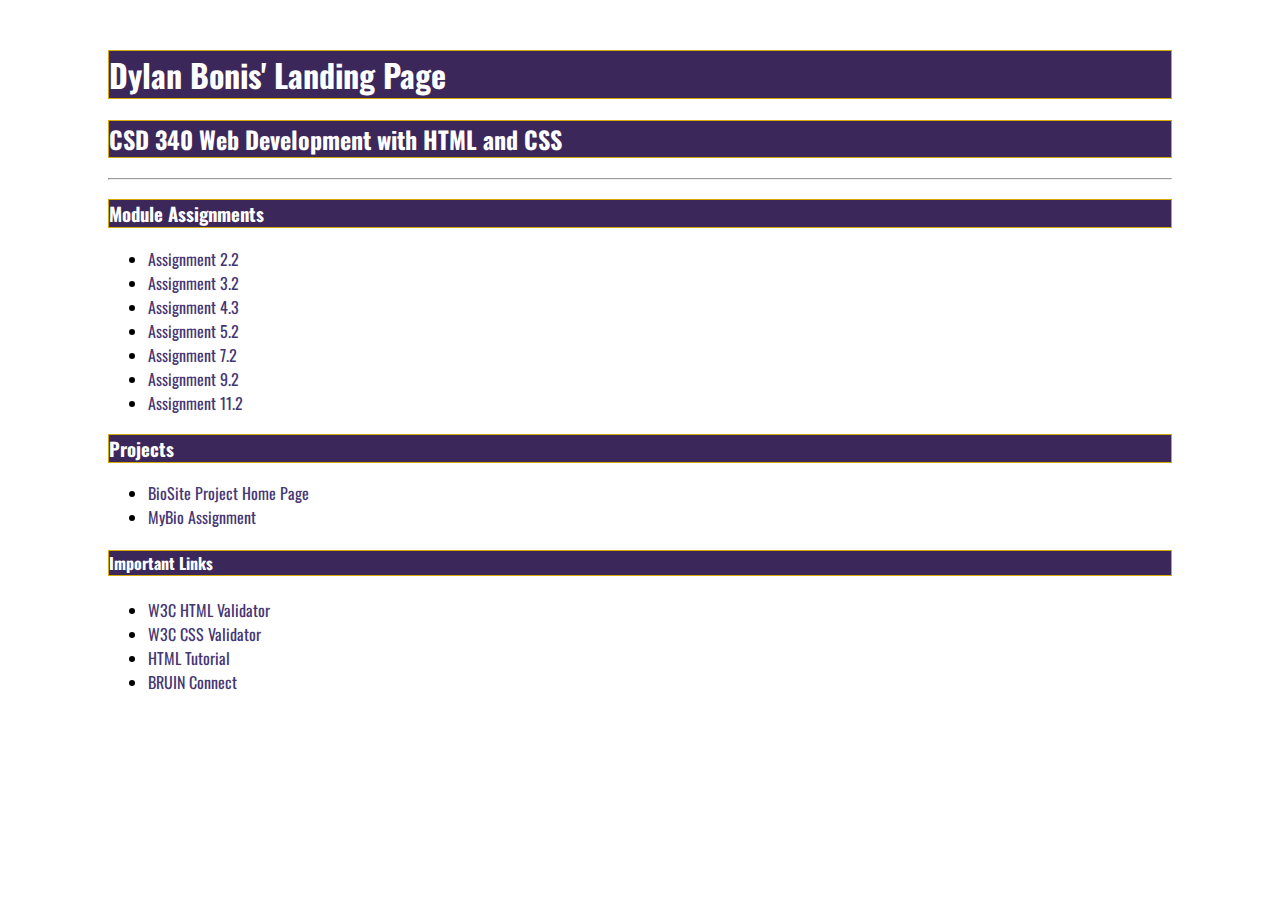
<file: index.html>
﻿<!DOCTYPE html>
<!-- HTML webpage for Assignment 4.2, Dylan Bonis, 1/18/2023-->
<html lang="en" xmlns="http://www.w3.org/1999/xhtml">
<head>
    <meta charset="utf-8">
    <meta name="robots" content="noindex">
    <!-- Link to CSS and Google API for Oswald Font-->
    <link rel="stylesheet" href="site.css" type="text/css">
    <link rel="preconnect" href="https://fonts.googleapis.com">
    <link rel="preconnect" href="https://fonts.gstatic.com" crossorigin>
    <link href="https://fonts.googleapis.com/css2?family=Oswald:wght@300;400;500;700&display=swap" rel="stylesheet">


    <title>Dylan Bonis' CSD-340 Landing Page</title>
</head>
<body>
    <div id="container">
        <h1>Dylan Bonis' Landing Page</h1>
        <h2>CSD 340 Web Development with HTML and CSS</h2>
        <hr>
        <h3>Module Assignments</h3>
        <ul>
            <li><a href="module-2/Bonis_EX1.html">Assignment 2.2</a></li>
            <li><a href="module-3/Bonis_EX2.html">Assignment 3.2</a></li>
            <li><a href="module-4/Bonis_EX3.html">Assignment 4.3</a></li>
            <li><a href="module-5/Bonis_EX4.html">Assignment 5.2</a></li>
            <li><a href="module-7/Bonis_Mod7_2.html">Assignment 7.2</a></li>
            <li><a href="module-9/Bonis_EX6.html">Assignment 9.2</a></li>
            <li><a href="module-11/Bonis_EX7.docx">Assignment 11.2</a></li>
        </ul>
        <h3>Projects</h3>
        <ul>
            <li><a href="https://roguestrix.github.io/bioSite/">BioSite Project Home Page</a></li>
            <li><a href="module-12/myBio.html">MyBio Assignment</a></li>
        </ul>
        <h4>Important Links</h4>
        <ul>
            <li><a href="https://validator.w3.org/">W3C HTML Validator</a></li>
            <li><a href="http://jigsaw.w3.org/css-validator/">W3C CSS Validator</a></li>
            <li><a href="https://www.w3schools.com/html/">HTML Tutorial</a></li>
            <li><a href="https://bruinconnect.bellevue.edu/">BRUIN Connect</a></li>
        </ul>
    </div>
</body>
</html>
</file>
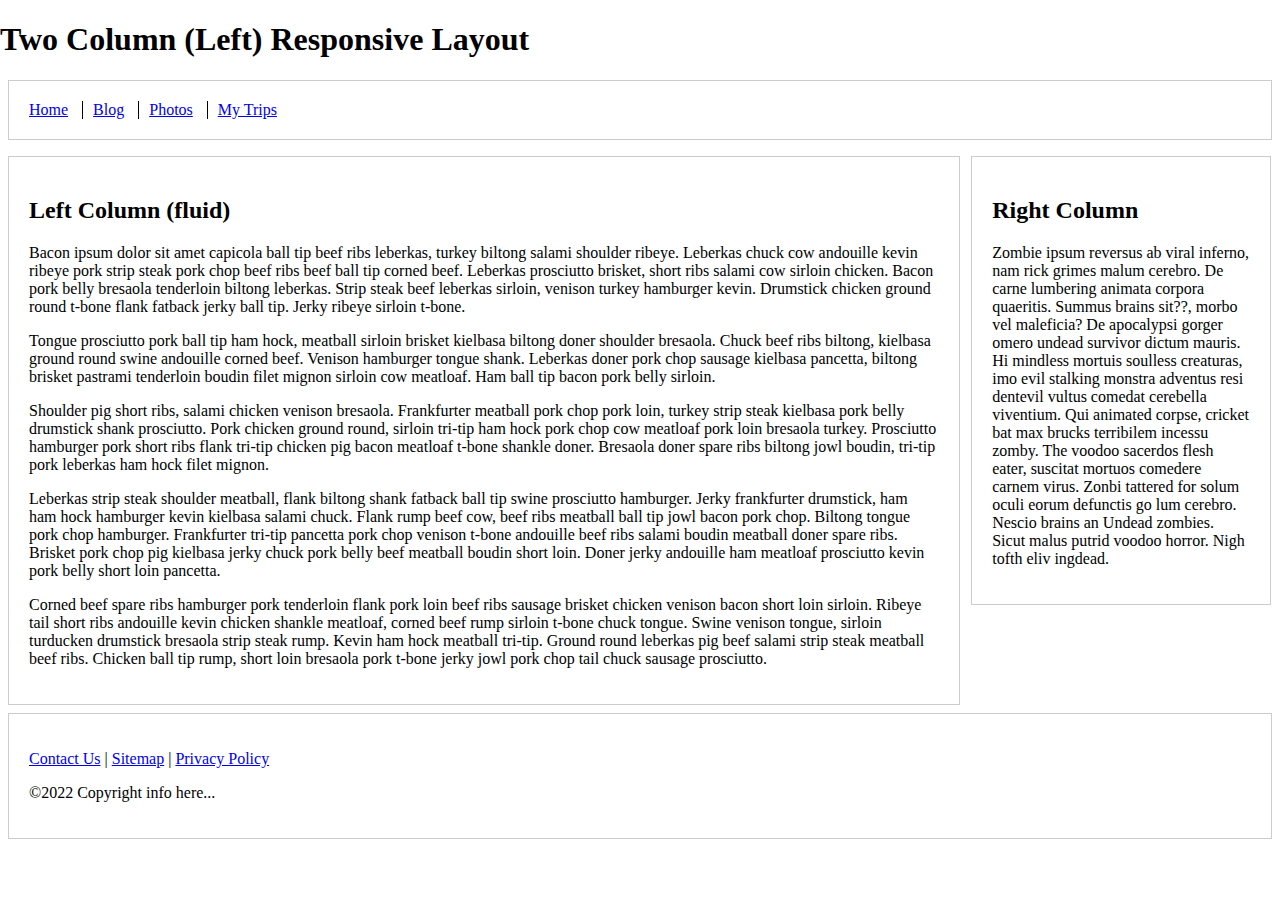
<file: module-11/Exercise 11.2.html>
<!DOCTYPE html>
<!-- saved from url=(0221)https://alt-5a31d48b683a8.blackboard.com/bbcswebdav/pid-14206939-dt-content-rid-88547861_2/courses/CSD340-311A_2235_DD/assignment_11_2.html?one_hash=59199C8B6F0F6F3F28148324EF1F4368&f_hash=10BC66928F8CB08D52CA489D09ECFA3D -->
<html lang="en"><head><meta http-equiv="Content-Type" content="text/html; charset=UTF-8">
    
    <meta name="viewport" content="width=device-width, initial-scale=1">

    <title>Exercise 11.2</title>

    <style type="text/css">
        html {
            box-sizing: border-box;
        }

        *, *:before, *:after {
            box-sizing: inherit;
        }

        body {
            margin: 0 auto;
        }

        footer, header {
            position: relative;
            clear: both;
        }

        .left-column, .right-column, footer, header {
            border: 1px solid #ccc;
            padding: 1.25em;
            margin: .5em;
        }

        .nav {
            list-style: none;
            margin-left: 0;
            margin-bottom: 0;
            padding-left: 0;
        }

        .nav > li,
        .nav > li > a {
            display: inline-block;
            *display: inline;
            zoom: 1;
        }

        .inline-items {
            margin-top: 0;
        }

        .inline-items li {
            margin-left: 0;
            border-left: 1px solid black;
            padding-left: 10px;
            padding-right: 10px;
        }

        .inline-items li:first-child {
            margin-left: 0;
            border: none;
            padding-left: 0;
            padding-right: 10px;
        }

        .inline-items li:last-child {
            padding-right: 0;
        }

        /* Media queries */
        @media screen and (min-width: 47.5em) {
            .columns-container {
                float: left;
            }

            .left-column {
                margin-right: 20em;
                float: left;
            }

            .right-column {
                width: 18.75em;
                margin-left: -19.3em;
                float: left;
            }
        }
    </style>
</head>

<body data-new-gr-c-s-loaded="14.1098.0">
    <h1>Two Column (Left) Responsive Layout</h1>
    
    <header>
        <nav>
            <ul class="nav inline-items">
                <li><a href="https://alt-5a31d48b683a8.blackboard.com/bbcswebdav/pid-14206939-dt-content-rid-88547861_2/courses/CSD340-311A_2235_DD/assignment_11_2.html?one_hash=59199C8B6F0F6F3F28148324EF1F4368&amp;f_hash=10BC66928F8CB08D52CA489D09ECFA3D#">Home</a></li>
                <li><a href="https://alt-5a31d48b683a8.blackboard.com/bbcswebdav/pid-14206939-dt-content-rid-88547861_2/courses/CSD340-311A_2235_DD/assignment_11_2.html?one_hash=59199C8B6F0F6F3F28148324EF1F4368&amp;f_hash=10BC66928F8CB08D52CA489D09ECFA3D#">Blog</a></li>
                <li><a href="https://alt-5a31d48b683a8.blackboard.com/bbcswebdav/pid-14206939-dt-content-rid-88547861_2/courses/CSD340-311A_2235_DD/assignment_11_2.html?one_hash=59199C8B6F0F6F3F28148324EF1F4368&amp;f_hash=10BC66928F8CB08D52CA489D09ECFA3D#">Photos</a></li>
                <li><a href="https://alt-5a31d48b683a8.blackboard.com/bbcswebdav/pid-14206939-dt-content-rid-88547861_2/courses/CSD340-311A_2235_DD/assignment_11_2.html?one_hash=59199C8B6F0F6F3F28148324EF1F4368&amp;f_hash=10BC66928F8CB08D52CA489D09ECFA3D#">My Trips</a></li>
            </ul>
        </nav>
    </header>

    <div class="columns-container">

        <div class="left-column">
            <h2>Left Column (fluid)</h2>

            <p>Bacon ipsum dolor sit amet capicola ball tip beef ribs leberkas, turkey biltong salami shoulder ribeye. Leberkas
                chuck cow andouille kevin ribeye pork strip steak pork chop beef ribs beef ball tip corned beef. Leberkas
                prosciutto brisket, short ribs salami cow sirloin chicken. Bacon pork belly bresaola tenderloin biltong leberkas.
                Strip steak beef leberkas sirloin, venison turkey hamburger kevin. Drumstick chicken ground round t-bone flank
                fatback jerky ball tip. Jerky ribeye sirloin t-bone.</p>

            <p>Tongue prosciutto pork ball tip ham hock, meatball sirloin brisket kielbasa biltong doner shoulder bresaola.
                Chuck beef ribs biltong, kielbasa ground round swine andouille corned beef. Venison hamburger tongue shank.
                Leberkas doner pork chop sausage kielbasa pancetta, biltong brisket pastrami tenderloin boudin filet mignon
                sirloin cow meatloaf. Ham ball tip bacon pork belly sirloin.</p>

            <p>Shoulder pig short ribs, salami chicken venison bresaola. Frankfurter meatball pork chop pork loin, turkey strip
                steak kielbasa pork belly drumstick shank prosciutto. Pork chicken ground round, sirloin tri-tip ham hock pork
                chop cow meatloaf pork loin bresaola turkey. Prosciutto hamburger pork short ribs flank tri-tip chicken pig bacon
                meatloaf t-bone shankle doner. Bresaola doner spare ribs biltong jowl boudin, tri-tip pork leberkas ham hock filet
                mignon.</p>

            <p>Leberkas strip steak shoulder meatball, flank biltong shank fatback ball tip swine prosciutto hamburger. Jerky
                frankfurter drumstick, ham ham hock hamburger kevin kielbasa salami chuck. Flank rump beef cow, beef ribs meatball
                ball tip jowl bacon pork chop. Biltong tongue pork chop hamburger. Frankfurter tri-tip pancetta pork chop venison
                t-bone andouille beef ribs salami boudin meatball doner spare ribs. Brisket pork chop pig kielbasa jerky chuck
                pork belly beef meatball boudin short loin. Doner jerky andouille ham meatloaf prosciutto kevin pork belly short
                loin pancetta.</p>

            <p>Corned beef spare ribs hamburger pork tenderloin flank pork loin beef ribs sausage brisket chicken venison bacon
                short loin sirloin. Ribeye tail short ribs andouille kevin chicken shankle meatloaf, corned beef rump sirloin
                t-bone chuck tongue. Swine venison tongue, sirloin turducken drumstick bresaola strip steak rump. Kevin ham hock
                meatball tri-tip. Ground round leberkas pig beef salami strip steak meatball beef ribs. Chicken ball tip rump,
                short loin bresaola pork t-bone jerky jowl pork chop tail chuck sausage prosciutto.</p>
        </div>

        <div class="right-column">
            <h2>Right Column</h2>

            <p>Zombie ipsum reversus ab viral inferno, nam rick grimes malum cerebro. De carne lumbering animata corpora
                quaeritis. Summus brains sit??, morbo vel maleficia? De apocalypsi gorger omero undead survivor dictum mauris. Hi
                mindless mortuis soulless creaturas, imo evil stalking monstra adventus resi dentevil vultus comedat cerebella
                viventium. Qui animated corpse, cricket bat max brucks terribilem incessu zomby. The voodoo sacerdos flesh eater,
                suscitat mortuos comedere carnem virus. Zonbi tattered for solum oculi eorum defunctis go lum cerebro. Nescio
                brains an Undead zombies. Sicut malus putrid voodoo horror. Nigh tofth eliv ingdead.</p>
        </div>

    </div>

    <footer>
        <p><a href="https://alt-5a31d48b683a8.blackboard.com/bbcswebdav/pid-14206939-dt-content-rid-88547861_2/courses/CSD340-311A_2235_DD/assignment_11_2.html?one_hash=59199C8B6F0F6F3F28148324EF1F4368&amp;f_hash=10BC66928F8CB08D52CA489D09ECFA3D#">Contact Us</a> | <a href="https://alt-5a31d48b683a8.blackboard.com/bbcswebdav/pid-14206939-dt-content-rid-88547861_2/courses/CSD340-311A_2235_DD/assignment_11_2.html?one_hash=59199C8B6F0F6F3F28148324EF1F4368&amp;f_hash=10BC66928F8CB08D52CA489D09ECFA3D#">Sitemap</a> | <a href="https://alt-5a31d48b683a8.blackboard.com/bbcswebdav/pid-14206939-dt-content-rid-88547861_2/courses/CSD340-311A_2235_DD/assignment_11_2.html?one_hash=59199C8B6F0F6F3F28148324EF1F4368&amp;f_hash=10BC66928F8CB08D52CA489D09ECFA3D#">Privacy Policy</a></p>
        <p>©2022 Copyright info here...</p>
    </footer>

</body><grammarly-desktop-integration data-grammarly-shadow-root="true"></grammarly-desktop-integration></html>
</file>
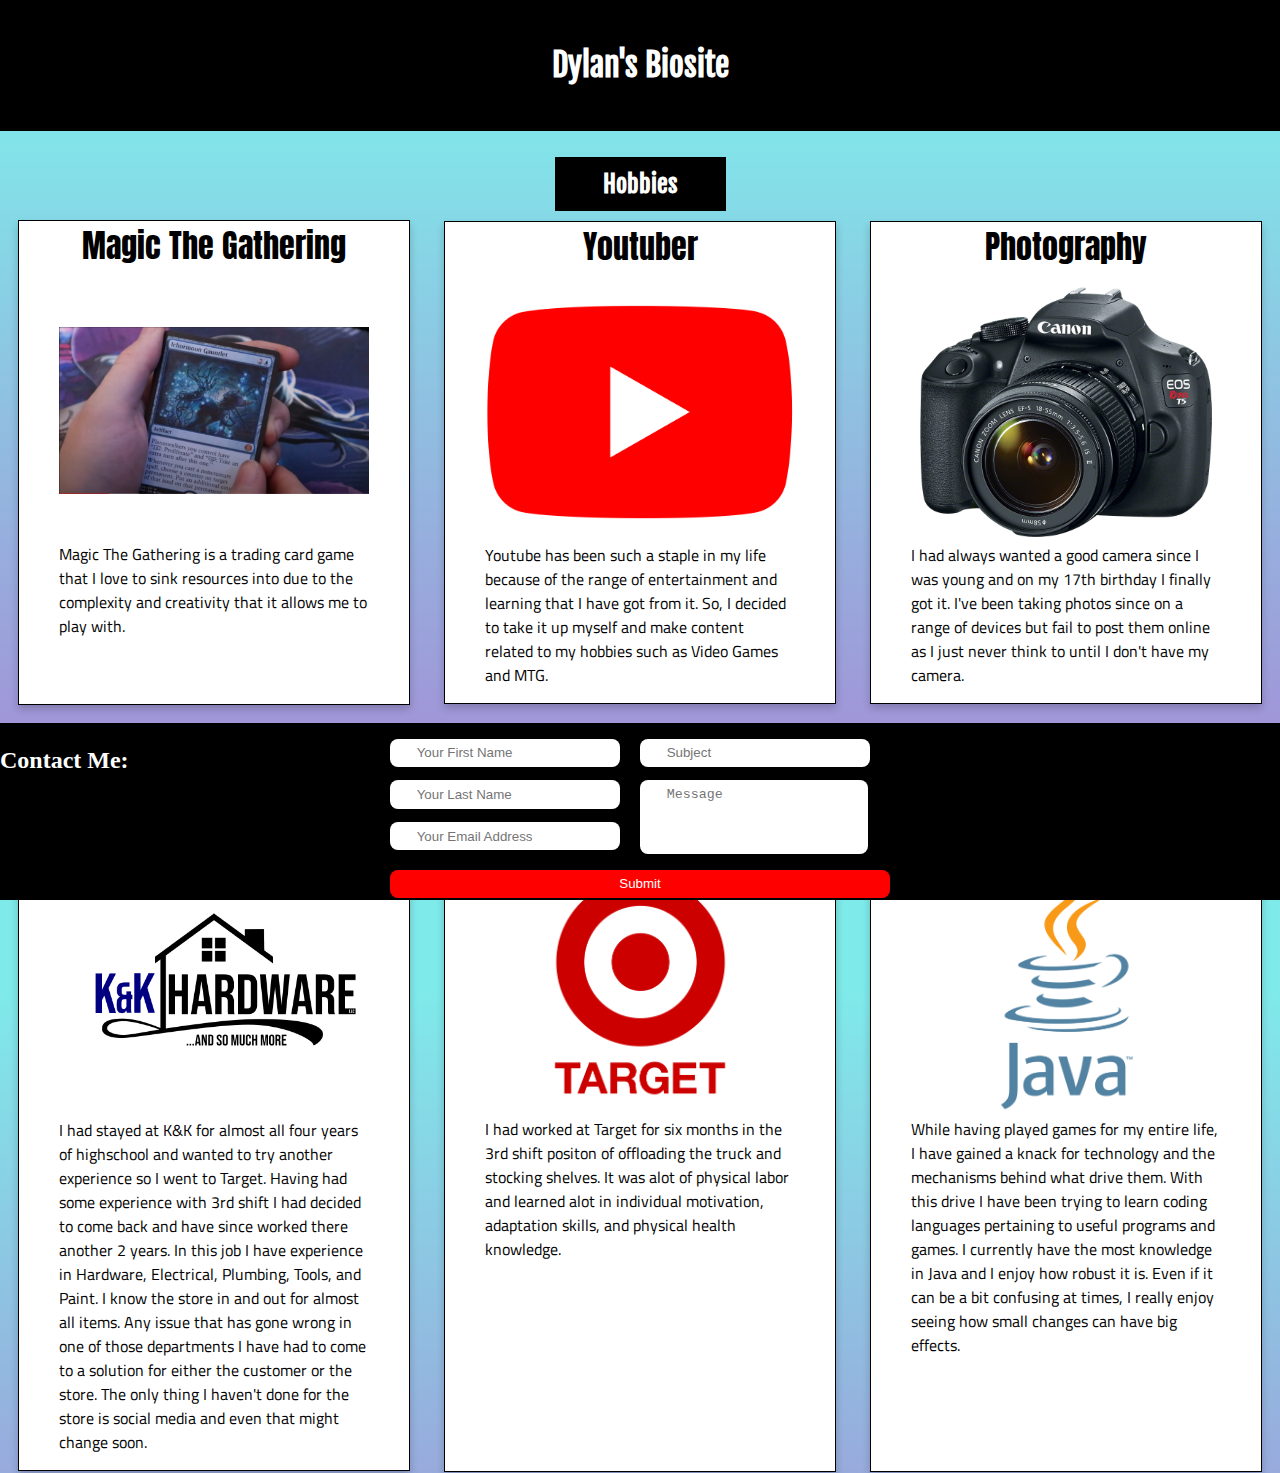
<file: module-12/myBio.html>
﻿<!DOCTYPE html>

<html lang="en" xmlns="http://www.w3.org/1999/xhtml">
<head>
    <meta charset="utf-8" />
    <meta name="robots" content="noindex">
    <link type="text/css" href="myBio.css" rel="stylesheet" />
    <link rel="preconnect" href="https://fonts.googleapis.com">
    <link rel="preconnect" href="https://fonts.gstatic.com" crossorigin>
    <link href="https://fonts.googleapis.com/css2?family=Anton&family=Fjalla+One&family=Titillium+Web:wght@400;600;700&display=swap" rel="stylesheet">
    <title>Dylan's Biosite</title>
</head>
<body>
    <header>
        <h1>Dylan&#39;s Biosite</h1>
    </header>
    <br>
    <h2><span class="marker">Hobbies</span></h2>
    <div id="Hobbies">
        <table>
            <tr>
                <td>
                    <div class="card">
                        <div class="card-title">Magic The Gathering</div>
                        <figure>
                            <img src="imgs/MTG.png" width="1600">
                            <figcaption>Magic The Gathering is a trading card game that I love to sink resources into due to the complexity and creativity that it allows me to play with.</figcaption>
                        </figure>
                    </div>
                </td>
                <td>
                    <div class="card">
                        <div class="card-title">Youtuber</div>
                        <figure>
                            <img src="imgs/youtube-icon.webp">
                            <figcaption>Youtube has been such a staple in my life because of the range of entertainment and learning that I have got from it. So, I decided to take it up myself and make content related to my hobbies such as Video Games and MTG.</figcaption>
                        </figure>
                    </div>
                </td>
                <td>
                    <div class="card">
                        <div class="card-title">Photography</div>
                        <figure>
                            <img src="imgs/camera.png">
                            <figcaption>I had always wanted a good camera since I was young and on my 17th birthday I finally got it. I&#39;ve been taking photos since on a range of devices but fail to post them online as I just never think to until I don&#39;t have my camera.</figcaption>
                        </figure>
                    </div>
                </td>
            </tr>
        </table>
    </div>
    <br>
    <h2><span class="marker">Work Experience and Aspirations</span></h2>
    <div id="Experience">
        <table>
            <tr>
                <td>
                    <div class="card">
                        <div class="card-title">K&amp;K Hardware</div>
                        <figure>
                            <img src="imgs/KnK.png">
                            <figcaption>
                                I had stayed at K&amp;K for almost all four years of highschool and wanted to try another experience so I went to Target. Having had some experience with 3rd shift I had decided to come back and have since worked there another 2 years. In this job I have experience in Hardware,
                                Electrical, Plumbing, Tools, and Paint. I know the store in and out for almost all items. Any issue that has gone wrong in one of those departments I have had to come to a solution for either the customer or the store. The only thing I haven&#39;t done for the store is social media and even that might change soon.
                            </figcaption>
                        </figure>
                    </div>
                </td>
                <td>
                    <div class="card">
                        <div class="card-title">Target</div>
                        <figure>
                            <img src="imgs/Target.png">
                            <figcaption>I had worked at Target for six months in the 3rd shift positon of offloading the truck and stocking shelves. It was alot of physical labor and learned alot in individual motivation, adaptation skills, and physical health knowledge.</figcaption>
                        </figure>
                    </div>
                </td>
                <td>
                    <div class="card">
                        <div class="card-title">Java Development</div>
                        <figure>
                            <img src="imgs/Java.png">
                            <figcaption>
                                While having played games for my entire life, I have gained a knack for technology and the mechanisms behind what drive them. With this drive I have been trying to learn coding languages pertaining to useful programs and games.
                                I currently have the most knowledge in Java and I enjoy how robust it is. Even if it can be a bit confusing at times, I really enjoy seeing how small changes can have big effects.
                            </figcaption>
                        </figure>
                    </div>
                </td>
            </tr>
        </table>
    </div>
    <footer>
        <h3>Contact Me:</h3>
        <form>
            <div id="left-contact">
                <input type="text" id="input-first" placeholder="Your First Name">
                <input type="text" id="input-last" placeholder="Your Last Name">
                <input type="email" id="input-email" placeholder="Your Email Address">

            </div>

            <div id="right-contact">
                <input type="text" id="input-subject" placeholder="Subject">
                <textarea name="message" rows="4" type="text" id="input-message" placeholder="Message"></textarea>
            </div>
            <input type="submit" value="Submit" id="input-submit">
        </form>
    </footer>
</body>
</html>
</file>
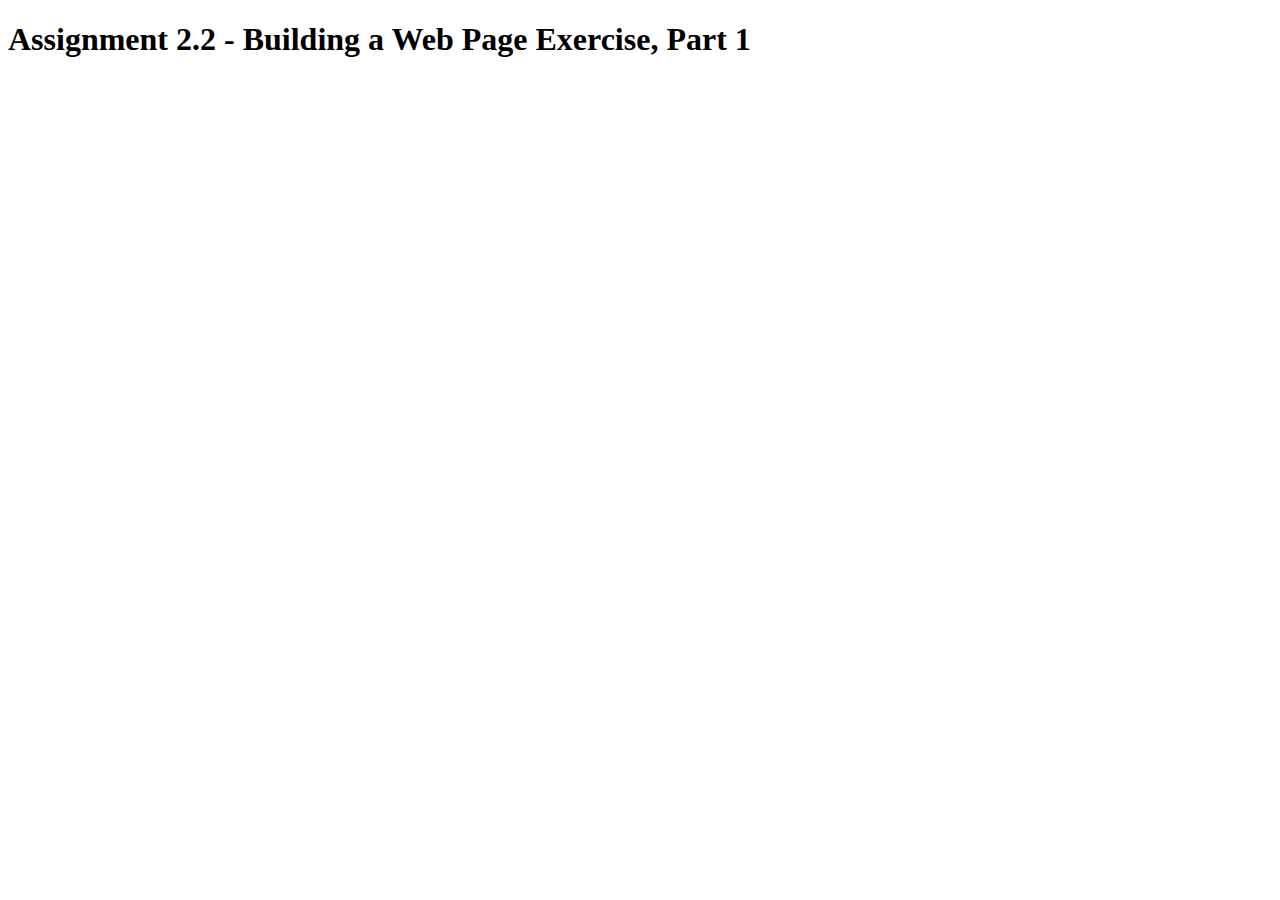
<file: module-2/Bonis_EX1.html>
﻿<!DOCTYPE html>

<html lang="en-us">
<head>
    <title>CSD 340 Web Development with HTML and CSS</title>
</head>
<body>
    <h1>Assignment 2.2 - Building a Web Page Exercise, Part 1</h1>
</body>
</html>
</file>
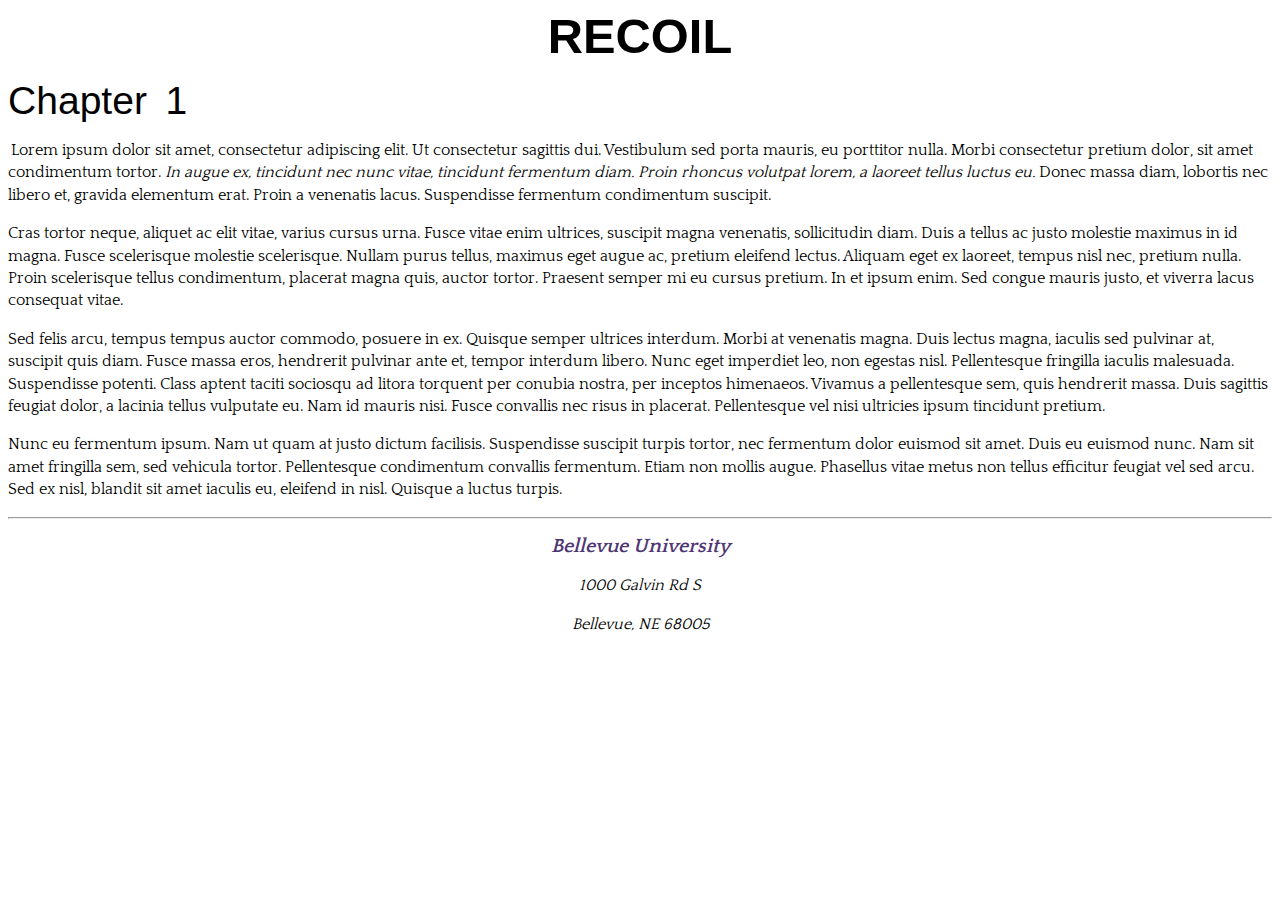
<file: module-3/Bonis_EX2.html>
﻿<!DOCTYPE html>

<html lang="en" xmlns="http://www.w3.org/1999/xhtml">
<head>
    <meta charset="utf-8">

    <meta name="description" content="An example webpage for class" />
    <meta name="keywords" content="Example, Class, New, Webpage" />
    <meta http-equiv="robots" content="nofollow" />
    <meta http-equiv="pragma" content="nocache" />


    <title>CSD 340 Web Development with HTML and CSS</title>

    <link rel="stylesheet" href="Bonis_EX2.css" type="text/css">
    <link rel="preconnect" href="https://fonts.googleapis.com">
    <link rel="preconnect" href="https://fonts.gstatic.com" crossorigin>
    <link href="https://fonts.googleapis.com/css2?family=Oswald:wght@300;500;700&family=Quattrocento:wght@400;700&display=swap" rel="stylesheet">
</head>
<body>
    <div id="container"></div>
    <h1>Recoil</h1>
    <h2>Chapter 1</h2>
    <p class="intro">
        Lorem ipsum dolor sit amet, consectetur adipiscing elit. Ut consectetur sagittis dui.
        Vestibulum sed porta mauris, eu porttitor nulla. Morbi consectetur pretium dolor, sit amet condimentum tortor.
        <span class="sentence">In augue ex, tincidunt nec nunc vitae, tincidunt fermentum diam. Proin rhoncus volutpat lorem, a laoreet tellus luctus eu.</span>
        Donec massa diam, lobortis nec libero et, gravida elementum erat.
        Proin a venenatis lacus. Suspendisse fermentum condimentum suscipit.
    </p>

    <p>
        Cras tortor neque, aliquet ac elit vitae, varius cursus urna.
        Fusce vitae enim ultrices, suscipit magna venenatis, sollicitudin diam. Duis a tellus ac justo molestie maximus in id magna.
        Fusce scelerisque molestie scelerisque. Nullam purus tellus, maximus eget augue ac, pretium eleifend lectus. Aliquam eget ex laoreet, tempus nisl nec, pretium nulla.
        Proin scelerisque tellus condimentum, placerat magna quis, auctor tortor. Praesent semper mi eu cursus pretium. In et ipsum enim. Sed congue mauris justo, et viverra lacus consequat vitae.
    </p>

    <p>
        Sed felis arcu, tempus tempus auctor commodo, posuere in ex. Quisque semper ultrices interdum.
        Morbi at venenatis magna. Duis lectus magna, iaculis sed pulvinar at, suscipit quis diam. Fusce massa eros, hendrerit pulvinar ante et, tempor interdum libero. Nunc eget imperdiet leo, non egestas nisl.
        Pellentesque fringilla iaculis malesuada. Suspendisse potenti. Class aptent taciti sociosqu ad litora torquent per conubia nostra, per inceptos himenaeos.
        Vivamus a pellentesque sem, quis hendrerit massa. Duis sagittis feugiat dolor, a lacinia tellus vulputate eu. Nam id mauris nisi. Fusce convallis nec risus in placerat.
        Pellentesque vel nisi ultricies ipsum tincidunt pretium.
    </p>

    <p>
        Nunc eu fermentum ipsum. Nam ut quam at justo dictum facilisis.
        Suspendisse suscipit turpis tortor, nec fermentum dolor euismod sit amet.
        Duis eu euismod nunc. Nam sit amet fringilla sem, sed vehicula tortor. Pellentesque condimentum convallis fermentum.
        Etiam non mollis augue. Phasellus vitae metus non tellus efficitur feugiat vel sed arcu. Sed ex nisl, blandit sit amet iaculis eu, eleifend in nisl. Quisque a luctus turpis.
    </p>
    <hr />
    <address><p><a href="https://www.bellevue.edu/">Bellevue University</a></p> <p>1000 Galvin Rd S</p> <p> Bellevue, NE 68005</p></address>
</body>
</html>
</file>
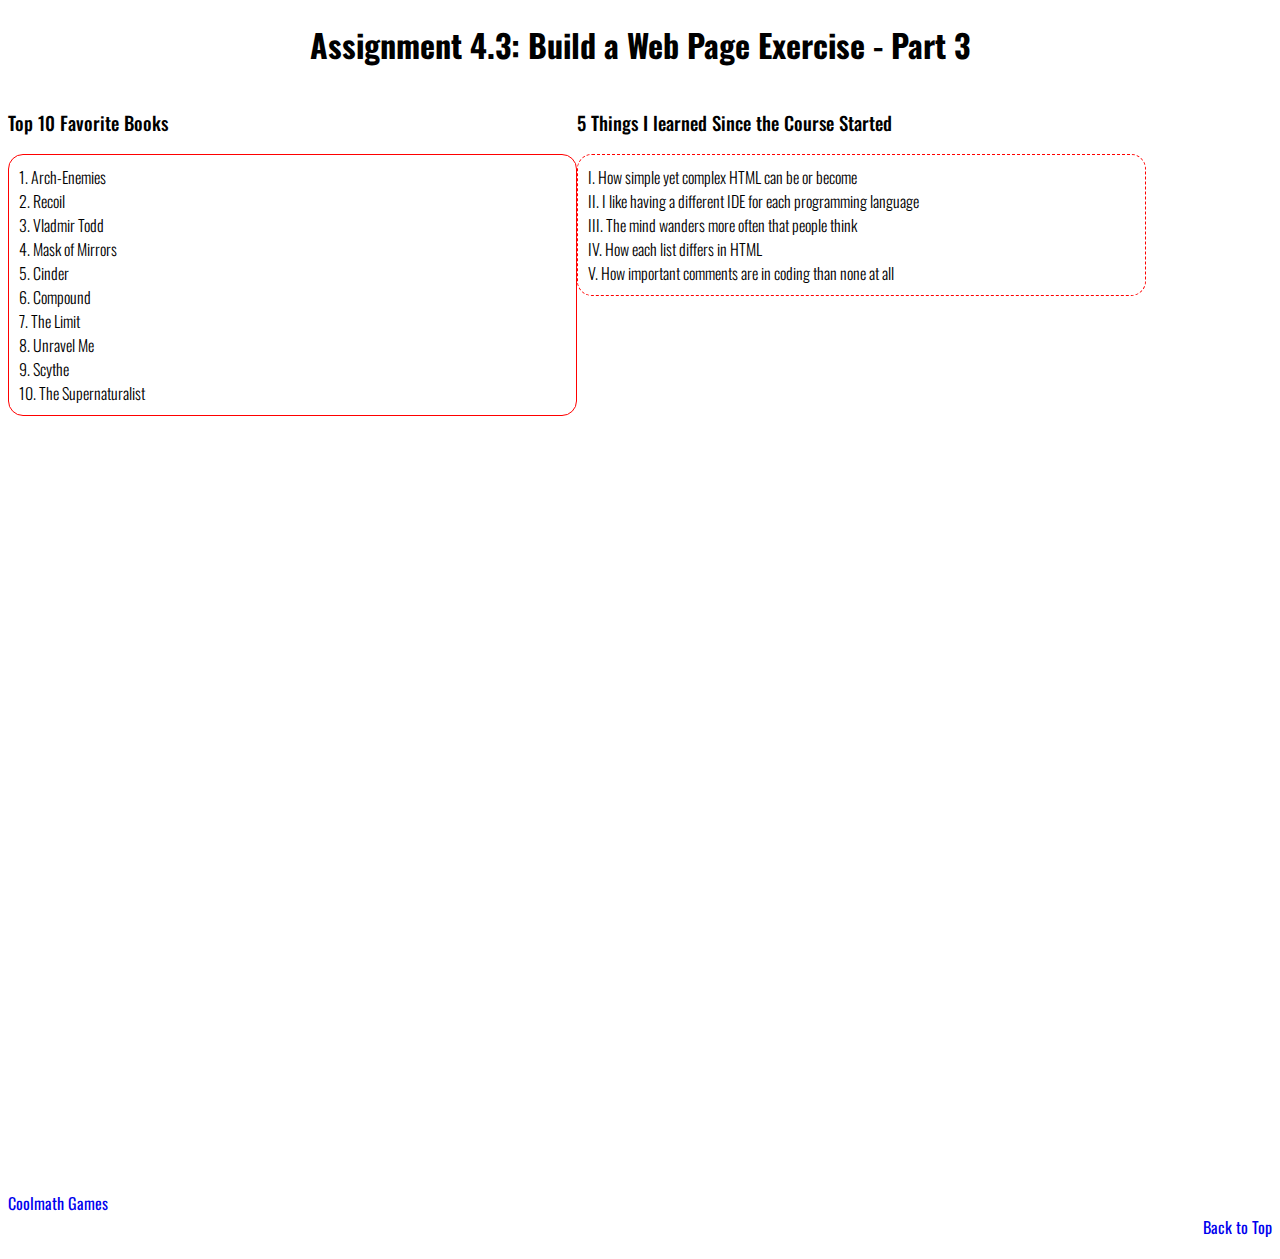
<file: module-4/Bonis_EX3.html>
﻿<!DOCTYPE html>
<!-- HTML webpage for Assignment 4.3, Dylan Bonis, 1/18/2023-->
<html lang="en" xmlns="http://www.w3.org/1999/xhtml">
<head>
    <meta charset="utf-8" />
    <!--Link to Stylesheet and Google Fonts-->
    <link rel="stylesheet" href="Bonis_EX3.css" type="text/css" />
    <link rel="preconnect" href="https://fonts.googleapis.com">
    <link rel="preconnect" href="https://fonts.gstatic.com" crossorigin>
    <link href="https://fonts.googleapis.com/css2?family=Oswald:wght@300;400;500;700&display=swap" rel="stylesheet">

    <title>CSD 340 Web Development with HTML and CSS</title>
</head>
<body>
    <div id="container">
        <h1>Assignment 4.3: Build a Web Page Exercise - Part 3</h1>
        <div class="sideDiv">
            <h3>Top 10 Favorite Books</h3>
                <ol>
                    <li>Arch-Enemies</li>
                    <li>Recoil</li>
                    <li>Vladmir Todd</li>
                    <li>Mask of Mirrors</li>
                    <li>Cinder</li>
                    <li>Compound</li>
                    <li>The Limit</li>
                    <li>Unravel Me</li>
                    <li>Scythe</li>
                    <li>The Supernaturalist</li>
                    <!--I have found that I need to read more books-->
                 </ol>
        </div>
        <div class="sideDiv">
            <h3>5 Things I learned Since the Course Started</h3>
            <ul>
                <li>How simple yet complex HTML can be or become</li>
                <li>I like having a different IDE for each programming language</li>
                <li>The mind wanders more often that people think</li>
                <li>How each list differs in HTML</li>
                <li>How important comments are in coding than none at all</li>
            </ul>
        </div>
        <div class="lastDiv"><a target="_blank" href="https://www.coolmathgames.com/">Coolmath Games</a><br><a href="#container" style="float: right;">Back to Top</a></div>
    </div>
</body>
</html>
</file>
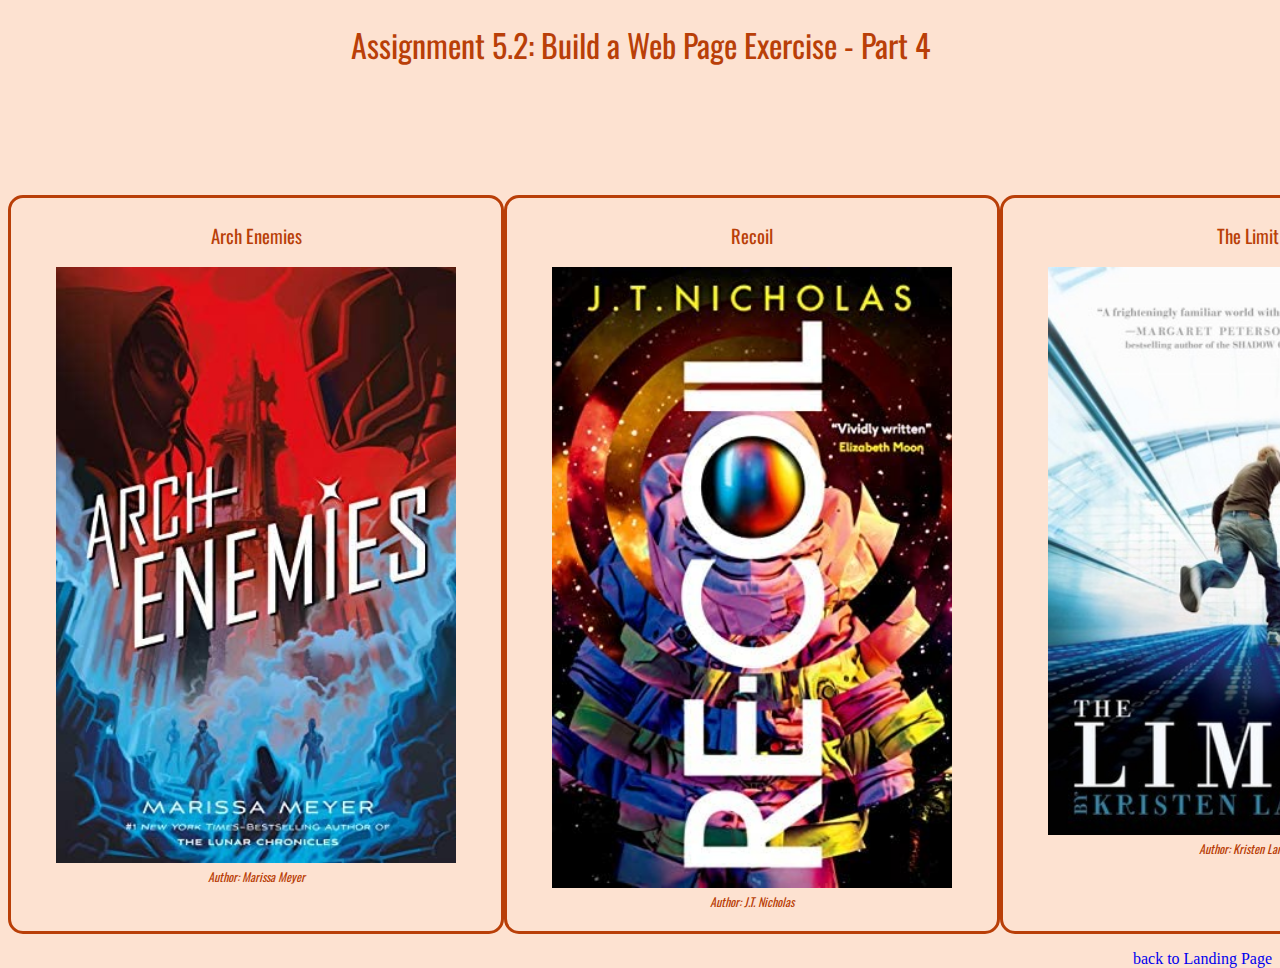
<file: module-5/Bonis_EX4.html>
﻿<!DOCTYPE html>
<!-- HTML webpage for Assignment 5.2, Dylan Bonis, 1/26/2023-->
<html lang="en" xmlns="http://www.w3.org/1999/xhtml">
<head>
    <meta charset="utf-8" />
    <title>CSD 340 Web Development with HTML and CSS</title>
    <link rel="stylesheet" href="Bonis_EX4.css" type="text/css">
    <!-- Link to CSS and Google API for Oswald Font-->
    <link rel="preconnect" href="https://fonts.googleapis.com">
    <link rel="preconnect" href="https://fonts.gstatic.com" crossorigin>
    <link href="https://fonts.googleapis.com/css2?family=Oswald:wght@300;400;500;700&display=swap" rel="stylesheet">
</head>
<body>
    <div id="container">
        <h1>Assignment 5.2: Build a Web Page Exercise - Part 4</h1>
        <div id="image-gallery">
            <div class="gallery">
                <h3>Arch Enemies</h3>
                <figure>
                    <img src="images/archenemies.jpg" alt="A book cover featuring two faces looking at a tower with ArchEnemies sprawling across the bottom third.">
                    <figcaption>Author: Marissa Meyer</figcaption>
                </figure>
            </div>
            <div class="gallery">
                <h3>Recoil</h3>
                <figure>
                    <img src="images/recoil.jpg" alt="A book cover featuring an astronaut in psychedelic colors with Recoil being spelled from bottom to top with the helmet being featured in the 'O'" ">
                    <figcaption>Author: J.T. Nicholas</figcaption>
            </figure>
            </div>
            <div class="gallery">
                <h3>The Limit</h3>
                <figure>
                    <img src="images/thelimit.jpg" alt="A boy is running down a corridor on a dark blue carpet with a bright white roof, 'The Limit' is written at the bottom">
                    <figcaption>Author: Kristen Landon</figcaption>
                </figure>
            </div>
        </div>
        <p><a href="../index.html">back to Landing Page</a></p>
    </div>
</body>
</html>
</file>
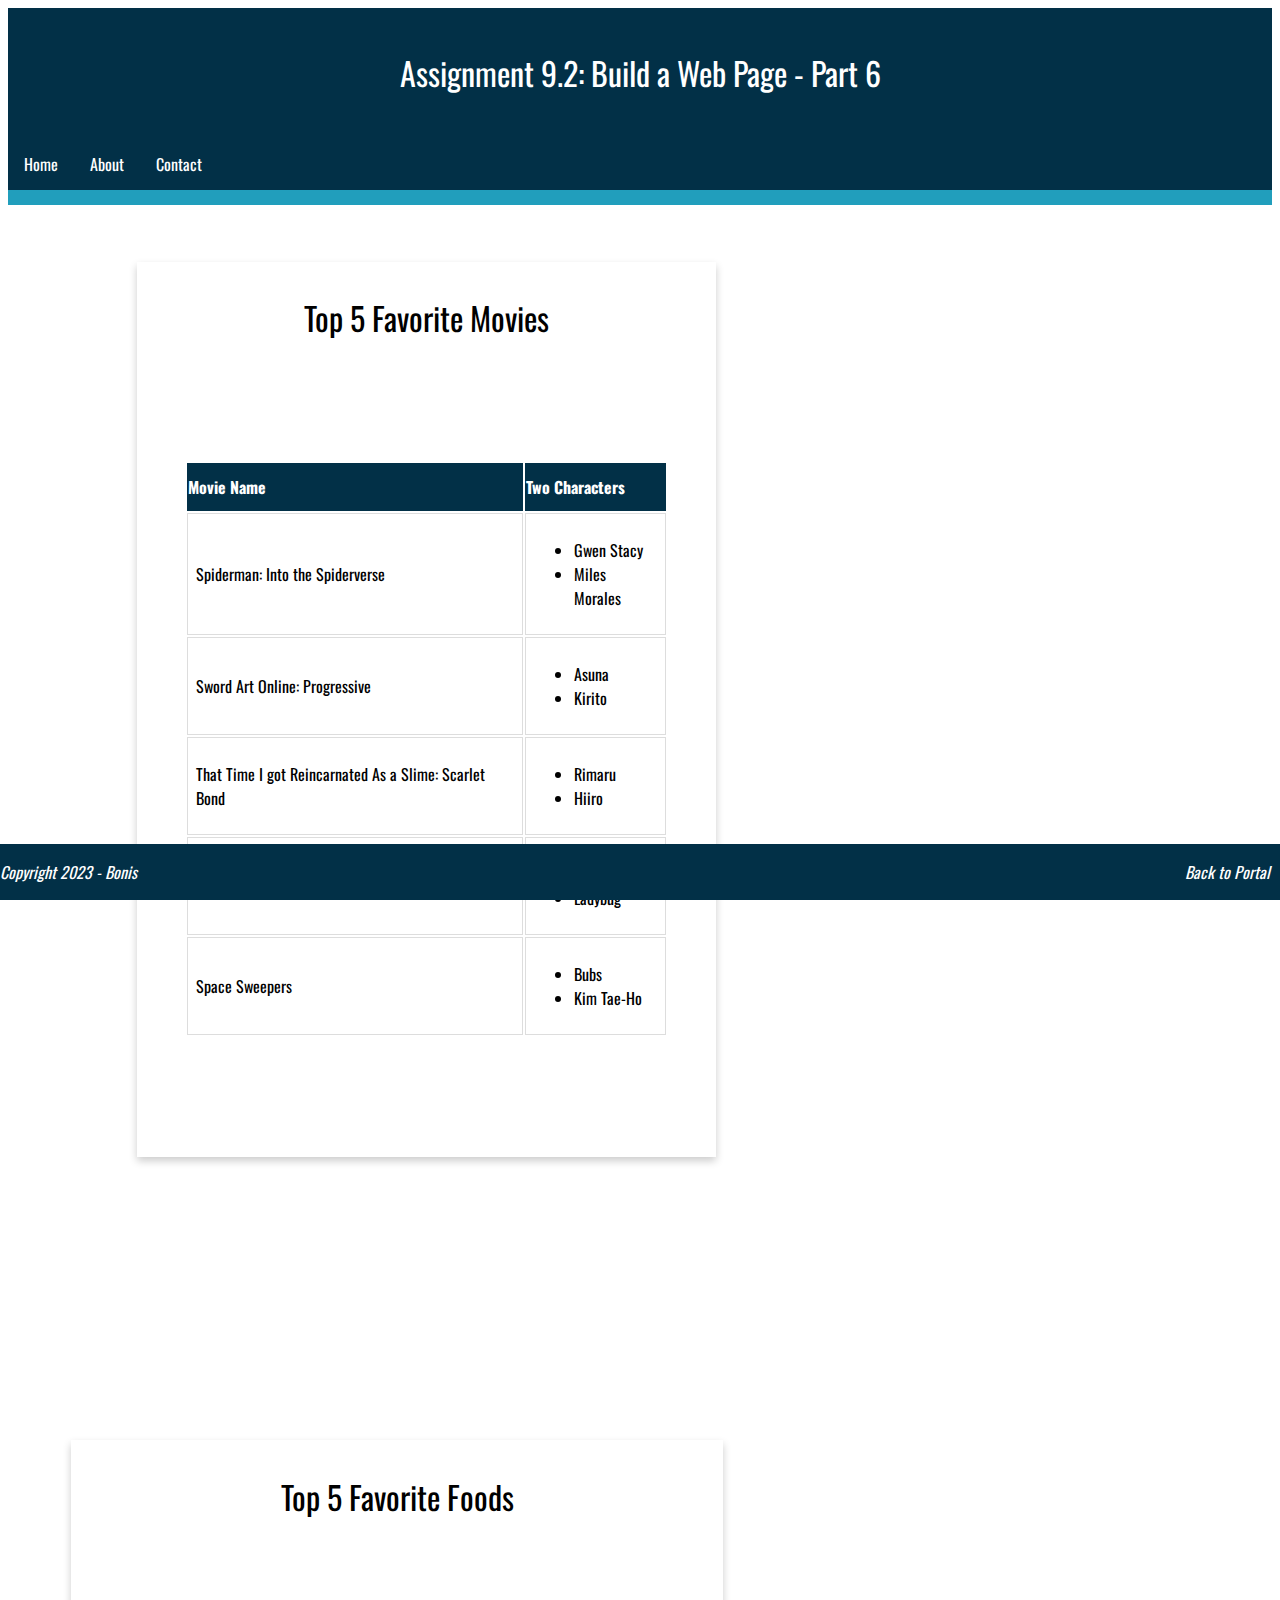
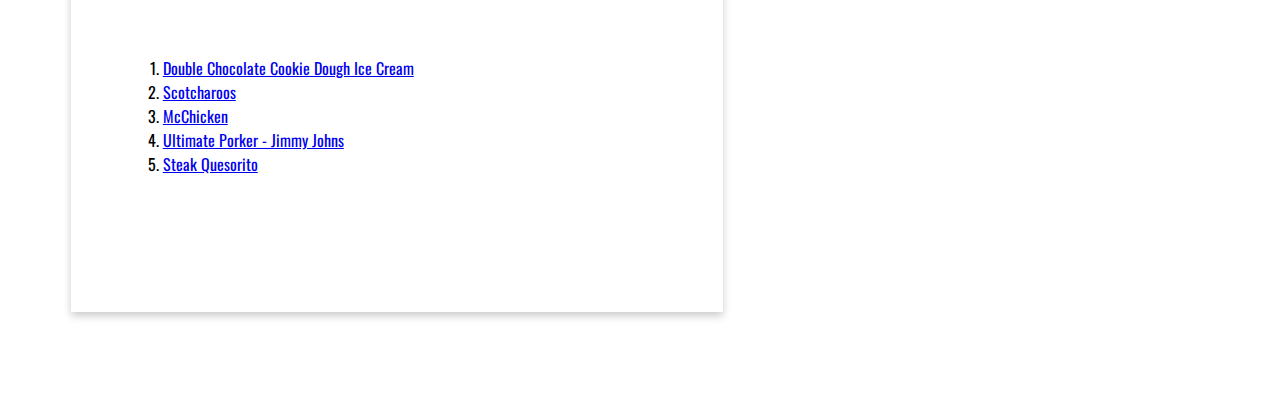
<file: module-9/Bonis_EX6.html>
﻿<!DOCTYPE html>
<!-- HTML webpage for Assignment 9.2, Dylan Bonis, 2/15/23-->

<html lang="en" xmlns="http://www.w3.org/1999/xhtml">
<head>
    <meta charset="utf-8" />
    <title>CSD 340 Web Development with HTML and CSS</title>
    <link type="text/css" href="Bonis_EX6.css" rel="stylesheet" />
    <link rel="preconnect" href="https://fonts.googleapis.com">
    <link rel="preconnect" href="https://fonts.gstatic.com" crossorigin>
    <link href="https://fonts.googleapis.com/css2?family=Oswald:wght@300;400;500;700&display=swap" rel="stylesheet">
</head>

<body>
    <header>
        <h1>Assignment 9.2: Build a Web Page - Part 6</h1>
    </header>

    <div id="navbar"> <a href="#">Home</a> <a href="#">About</a> <a href="#">Contact</a></div>

    <div id="container">

        <div id="container">
            <div id="card" class="movies">
                <div id="card-title">Top 5 Favorite Movies</div>
                <div id="card-content">
                    <table>
                        <tr>
                            <th>Movie Name</th>
                            <th>Two Characters</th>
                        </tr>

                        <tr>
                            <td>Spiderman: Into the Spiderverse</td>
                            <td><ul><li>Gwen Stacy</li><li>Miles Morales</li></ul></td>
                        </tr>
                        <tr>
                            <td>Sword Art Online: Progressive</td>
                            <td><ul><li>Asuna</li><li>Kirito</li></ul></td>
                        </tr>
                        <tr>
                            <td>That Time I got Reincarnated As a Slime: Scarlet Bond</td>
                            <td><ul><li>Rimaru</li><li>Hiiro</li></ul></td>
                        </tr>
                        <tr>
                            <td>Bullet Train</td>
                            <td><ul><li>Tangerine</li><li>Ladybug</li></ul></td>
                        </tr>
                        <tr>
                            <td>Space Sweepers</td>
                            <td><ul><li>Bubs</li><li>Kim Tae-Ho</li></ul></td>
                        </tr>
                    </table>
                </div>
            </div>
        </div>
        <br>
        <br>
        <div id="card">
            <div id="card-title">Top 5 Favorite Foods</div>
            <div id="card-content">
                <ol>
                    <li><a href="https://bromabakery.com/double-dark-chocolate-cookie-dough-ice-cream/" target="_blank">Double Chocolate Cookie Dough Ice Cream</a></li>
                    <li><a href="https://www.ricekrispies.com/en_US/recipes/chocolate-scotcheroos-recipe.html" target="_blank">Scotcharoos</a></li>
                    <li><a href="https://www.sidechef.com/recipes/10887/homemade_mcdonalds_mcchicken/" target="_blank">McChicken</a></li>
                    <li><a href="https://www.jimmyjohns.com/menu/#/favorites/ultimate-porker/" target="_blank">Ultimate Porker - Jimmy Johns</a></li>
                    <li><a href="https://dinnerthendessert.com/taco-bell-quesarito-copycat/" target="_blank">Steak Quesorito</a></li>
                </ol>
            </div>
        </div>
    </div>

    <footer><p id="copyright">Copyright 2023 - Bonis</p><a href="../index.html"><p>Back to Portal</p></a></footer>
</body>
</html>
</file>
<file: site.css>
﻿/*CSS for index.html webpage - Dylan Bonis 1/18/2023*/
/*HTML & CSS - Assignment 4.2 */
body
{
    font-family: 'Oswald', Verdana, Arial, sans-serif;
}
#container{
    margin-top: 50px;
    margin-left: 100px;
    margin-right: 100px;
}
h1, h2, h3, h4 {
    background-color: #3c275a;
    color: #fff;
    border: solid 1px #D6A800;
}
a{
    color: #453674;
    text-decoration: none;
}
a:hover{
    background-color: #D6A800;
    color: #4F3674;
}
a:visited{
    color: #3c275a;
}
</file>
<file: module-12/myBio.css>
﻿
html {
    background: linear-gradient(rgba(0, 213, 213, .5) 10%, rgba(84, 0, 168, .5));
    height: 100%;
    object-fit: cover;
    position: relative;
}
body {
    margin: 0 0 0 0;
}
header {
    text-align: center;
    background-color: black;
    color: white;
    padding: 1.5em;
    font-weight: bold;
    font-family: 'Anton', sans-serif;
    
}
h1 {
    font-size: xx-large;
    font-family: 'Fjalla One', sans-serif;
}
h2 {
    align-content: center;
    text-align: center;
    color: white;
    width: 100%;
    object-fit: contain;
    font-family: 'Fjalla One', sans-serif;
}
table {
    width: 100%;
    height: 100%;
    font-family: 'Titillium Web', sans-serif;
}

td{
    padding: 0 1em;
    width: 33%;
    height: 100%;
}

img{
    height: 250px;
    width: 100%;
    object-fit: contain;
}

.card{
    border: 1px black solid;
    background-color: white;
    box-shadow: 0 4px 8px 0 rgba(0, 0, 0, 0.2);
    transition: 0.3s;
    height: 100%;
}

.card-title {
    text-align: center;
    font-size: 2em;
    color: black;
    font-family: 'Anton', sans-serif;
}

.card-content{
    padding: 2px 16px;
}

.card:hover {
    box-shadow: 0 8px 16px 0 rgba(0, 0, 0, 0.2)
}

.marker{
    background-color:black;
    padding: .5em 2em;
}


footer {
    background-color: black;
    /*width: 100%;
    bottom: 0;
    position: relative;
    margin: 0; */

    position: fixed;
    bottom: 0;
    left: 0;
    right: 0;
}
h3 {
    color: white;
    float: left;
    font-size: x-large;
}

form {
    max-width: 500px;
    text-align: center;
    margin: 2px auto;
}

input, textarea {
    border: 0;
    outline: 0;
    padding: .5em 2em;
    border-radius: 8px;
    display: block;
    margin-top: 1em;
    resize: none;
}

#left-contact, #right-contact {
    float: left;
    width: 50%;
    margin-bottom: 1em;
}


#right-contact {
    width: 50%;
}

#input-submit {
     color: white; 
     background: red;
     cursor: pointer;
     width: 100%;
 }
</file>
<file: module-3/Bonis_EX2.css>
﻿html, body{
    font-size: 16px;
}
p {
    font-family: 'Quattrocento', Georgia, 'Times New Roman', serif;
    font-weight: 400;
    line-height: 1.4em;
}
h1, h2 {
    font-family: 'Osawld', Verdana, Arial, sans-serif;
}
h1 {
    text-transform: uppercase;
    font-weight: 700;
    font-size: 3.052em;
    word-spacing: .5em;
    margin: unset;
    text-align: center;
}
h2{
    font-weight: 500;
    font-size: 2.441em;
    word-spacing: .2em;
    margin: unset;
    text-align: left;
    padding-top: 15px;
}

address {
    font-family: 'Quattrocento', Georgia, “Times New Roman”, serif;
    text-align: center;
}
a {
    font-weight: bold;
    font-size: 1.25em;
    text-decoration: none;
    color: #4F3674;
}
a:hover {
   background-color: #D6A800;
   text-decoration: underline;
 }
a:visited {
   color: red;
   text-decoration: line-through;
 }

.sentence{
    font-style: italic;
}

.intro{
    text-indent: .2em;
}
</file>
<file: module-4/Bonis_EX3.css>
﻿/*CSS for Bonis_EX3.html webpage - Dylan Bonis 1/18/2023*/
/*HTML & CSS - Assignment 4.3 */
h1{
    text-align: center;
    font-family: 'Oswald', Verdana, Arial, sans-serif;
}

.sideDiv {
    float: left;
    width: 45%;
    font-family: 'Oswald', Verdana, Arial, sans-serif;
}

h3{
    font-weight: 500;
}

li{
    font-weight: 300;
}

ol {
    border: 1px solid red;
    border-radius: 15px;
    padding: 10px;
    list-style-position: inside;
}

ul{
    border: 1px dashed red;
    border-radius: 15px;
    padding: 10px;
    list-style: upper-roman;
    list-style-position: inside;
}

a {
    font-family: 'Oswald', Verdana, Arial, sans-serif;
    text-decoration: none;
}

a:hover{
    text-decoration: underline;
}

.lastDiv {
    width: 100%;
    margin-top: 60%;
    float: right;
    margin-bottom: 20px;
}
</file>
<file: module-5/Bonis_EX4.css>
﻿/*CSS for Bonis_EX4.html webpage - Dylan Bonis 1/26/2023*/
/*HTML & CSS - Assignment 5.2 */

html {
    background-color: rgba(247, 112, 24, .2);
}

h1 {
    text-align: center;
    font-family: 'Oswald', Verdana, Arial, sans-serif;
    font-weight: 400;
    color: rgba(185, 63, 8);
}

#image-gallery {
    display: grid;
    grid-template-columns: auto auto auto;
    margin-top: 10%;
}
img{
    width: 400px;
    height 350px;
}

h3 {
    text-align: center;
    font-family: 'Oswald', Verdana, Arial, sans-serif;
    font-weight: 400;
    color: rgba(185, 63, 8);
}

figure {
    text-align: center;
    font-family: 'Oswald', Verdana, Arial, sans-serif;
    font-weight: 400;
}
figcaption {
    font-style: italic;
    font-size: .75em;
    color: rgba(185, 63, 8);
}

.gallery{
    border: solid rgb(185, 63, 8);
    border-radius: 15px;
    padding: 5px;
}
a{
    float: right;
    text-decoration: none;
}
a:visited{
    text-decoration: underline;
}
</file>
<file: module-9/Bonis_EX6.css>
﻿/* CSS for EX-6 webpage for Assignment 9.2, Dylan Bonis, 2/15/23-->*/
body {
    font-family: 'Oswald', Verdana, Arial, sans-serif;
}
header {
    background-color: #023047;
    color: white;
    padding: 20px;
    text-align: center;
}
h1{
    font-weight: 400;
}

#navbar{
    overflow: hidden;
    background-color: #023047;
    border-bottom: #219ebc 15px solid;
}

#navbar a{
    float: left;
    display: block;
    color: white;
    text-align: center;
    padding: 14px 16px;
    text-decoration: none;
}

#navbar a:hover {
    background-color: #8ecae6;
    color: black;

}

#container div{
    margin: 2% 5% 100px 5%;
    padding: 10px;
}

#card{
    box-shadow: 0 4px 8px 0 rgba(0, 0, 0, 0.2);
    transition: 0.3s;
    width: 50%;
}

#card-title{
    text-align: center;
    font-size: 2em;
    color: black;
    font-weight: 400;
}

#card-content{
    padding: 2px 16px;
}

#card:hover {
    box-shadow: 0 8px 16px 0 rgba(0, 0, 0, 0.2)
}

footer {
    background-color: #023047;
    position: fixed;
    left: 0;
    bottom: 0;
    width: 100%;
}
footer p{
    color: white;
    font-weight: 400;
    float: right;
    padding-right: 10px;
    font-style: italic;
}

footer a{
    text-decoration: none;
    color: white;
}

footer a:hover{
    text-decoration: underline;
}

.movies{
    border-collapse: collapse;
    width: 100%;
    margin-bottom: 30px;
}

    .movies th {
        padding-top: 12px;
        padding-bottom: 12px;
        text-align: left;
        background-color: #023047;
        color: white;
    }

.movies td{
    border: 1px solid #ddd;
    padding: 8px;
}

#copyright{
    float:left;
}
</file>
